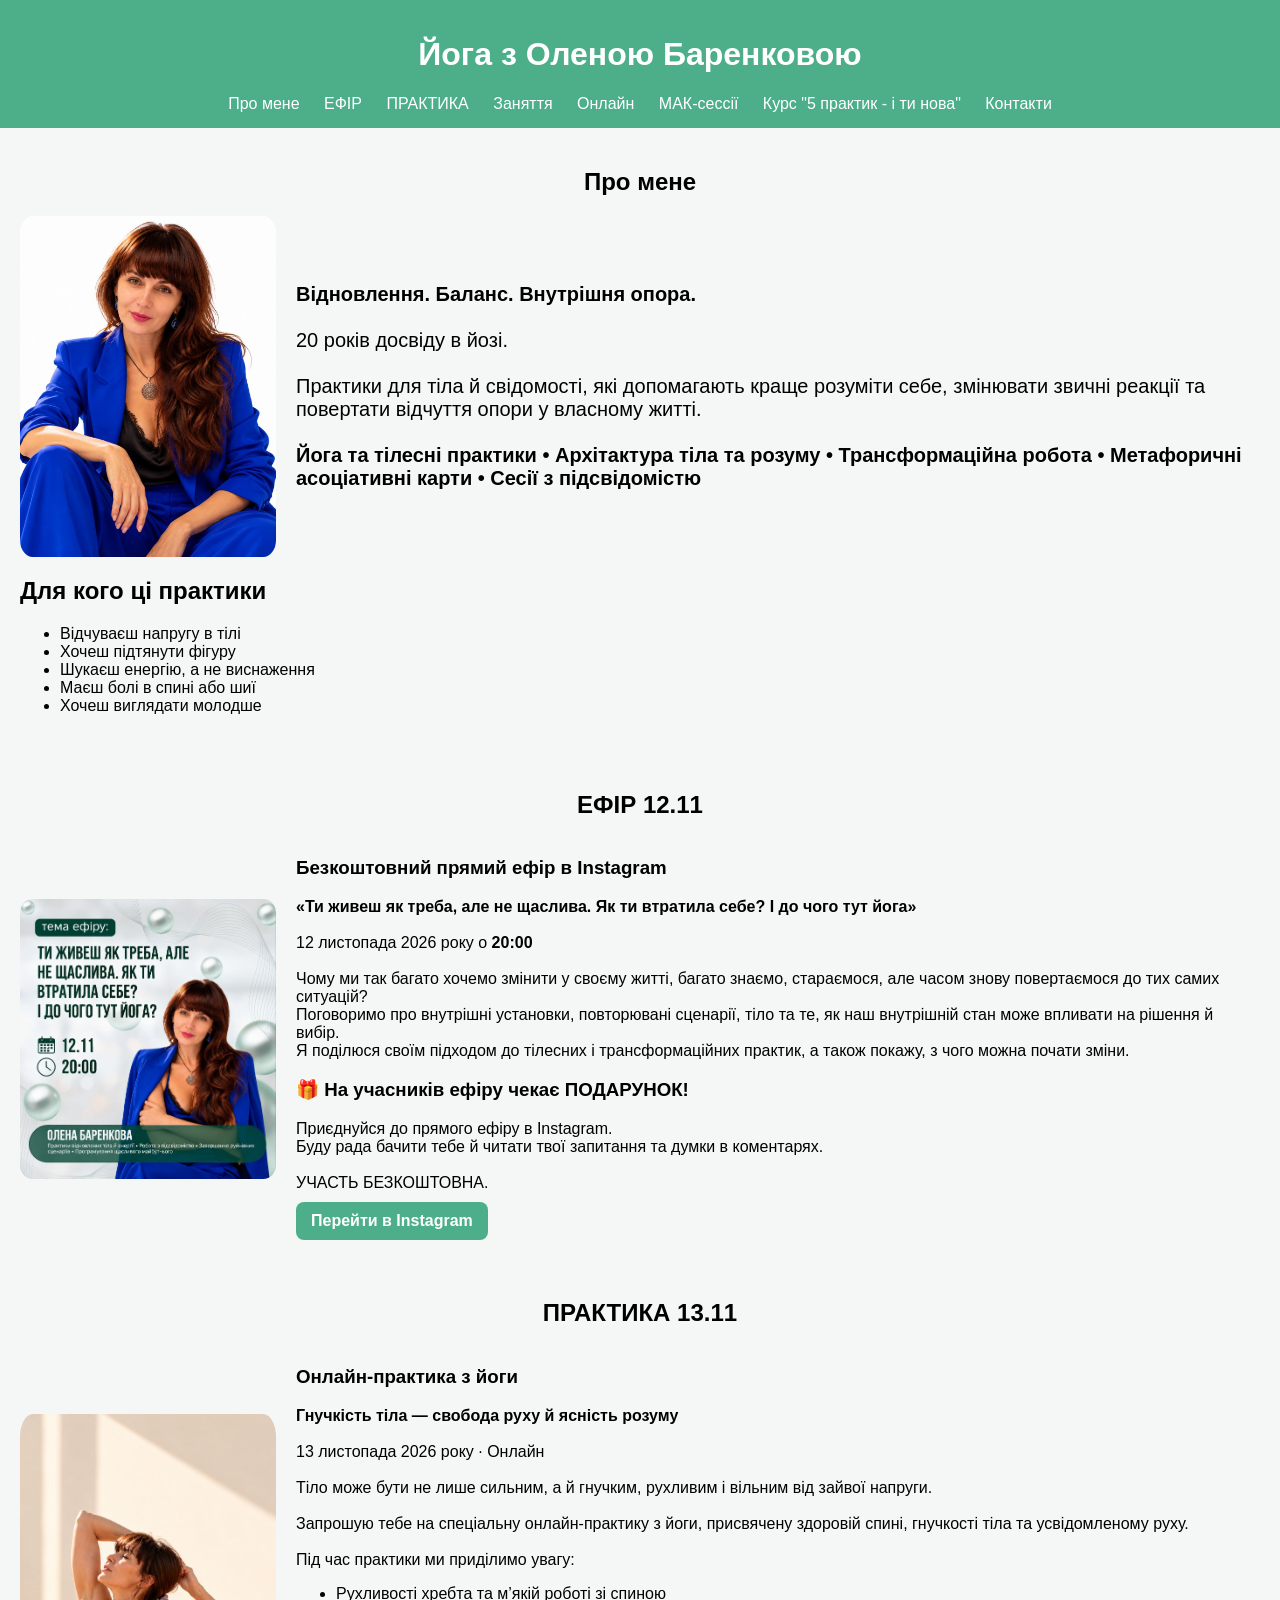
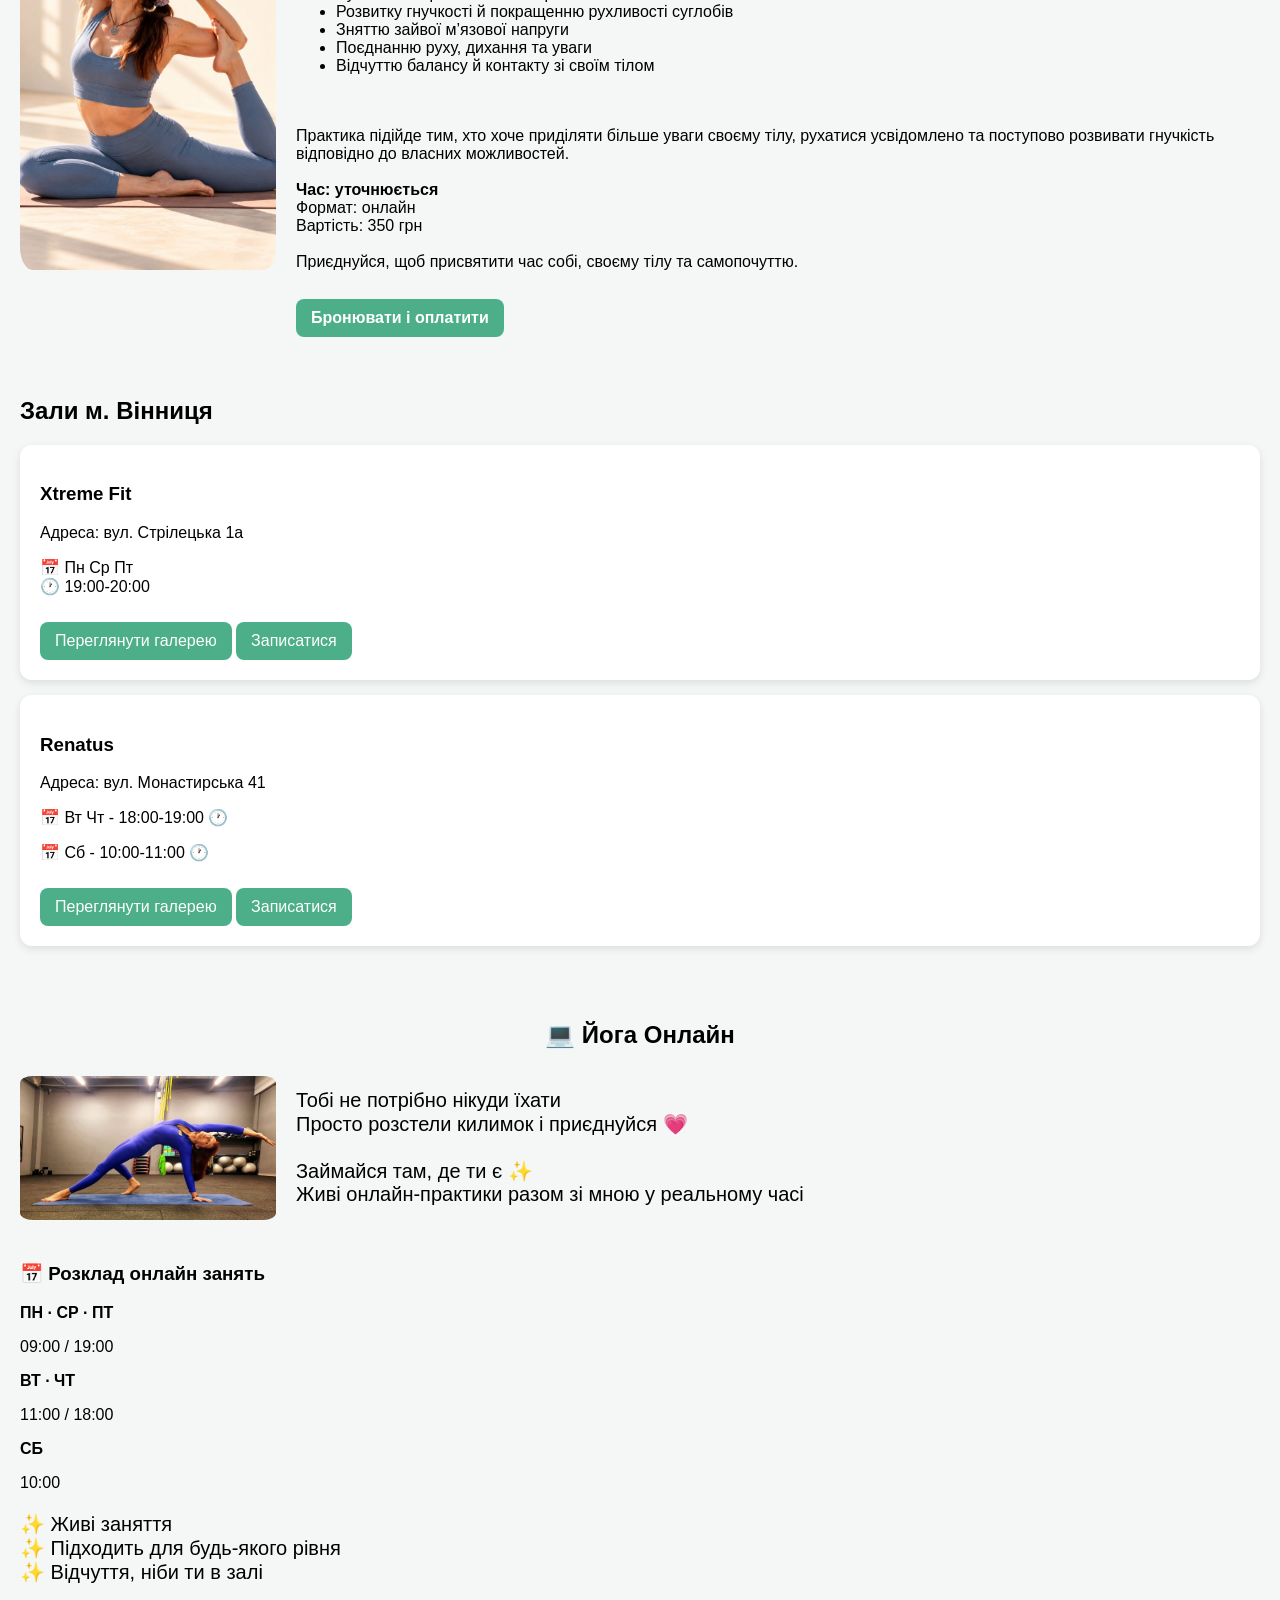
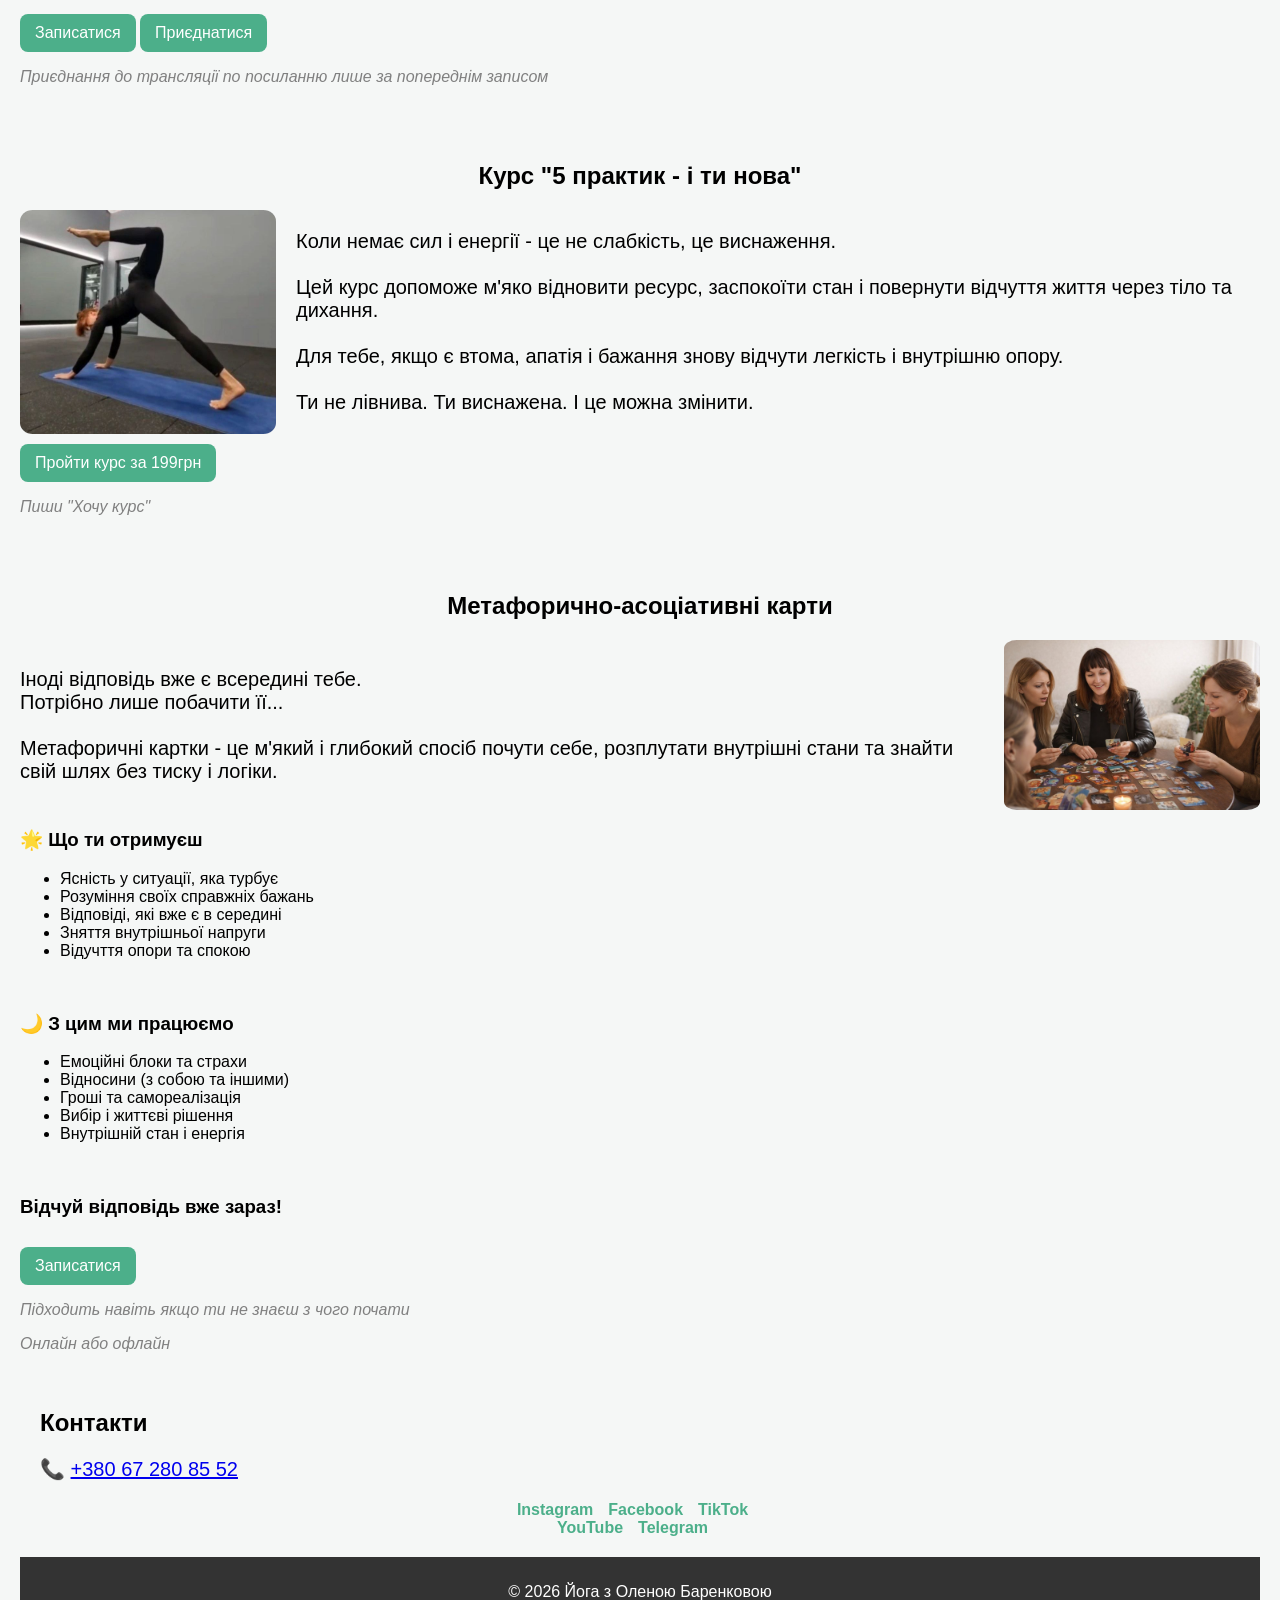
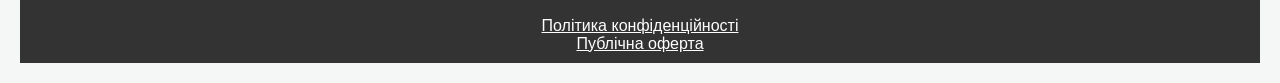
<file: index.html>
<!DOCTYPE html>
<html lang="uk">
<head >
    <meta charset="UTF-8">
    <meta name="viewport" content="width=device-width, initial-scale=1.0">
    <title>Йога з Оленою Баренковою</title>
    <link rel="stylesheet" href="style.css">
    <link rel="icon" href="images/icon.ico">
</head>
<body>

<header>
    <h1>Йога з Оленою Баренковою</h1>
    <nav>
        <a href="#about">Про мене</a>
        <a href="#live28">ЕФІР</a>
        <a href="#practice29">ПРАКТИКА</a>
        <a href="#schedule">Заняття</a>
        <a href="#online">Онлайн</a>
        <a href="#metaforic">МАК-сессії</a>
        <a href="#course">Курс "5 практик - і ти нова"</a>
        <a href="#contacts">Контакти</a>
    </nav>
</header>

<section id="about">
    <h2 class="center">Про мене</h2>
    <div class="trainer">
        <img src="images/trainer.jpg">
        <p class="trainer-text">
            <b>Відновлення. Баланс. Внутрішня опора.</b>
            <br><br>
            20 років досвіду в йозі.
            <br><br>
            Практики для тіла й свідомості, які допомагають краще розуміти себе, змінювати звичні реакції та повертати відчуття опори у власному житті.
            <br><br>
            <b>Йога та тілесні практики • Архітактура тіла та розуму • Трансформаційна робота • Метафоричні асоціативні карти • Сесії з підсвідомістю</b>
        </p>
    </div>

    <h2>Для кого ці практики</h2>
    <ul>
        <li>Відчуваєш напругу в тілі</li>
        <li>Хочеш підтянути фігуру</li>
        <li>Шукаєш енергію, а не виснаження</li>
        <li>Маєш болі в спині або шиї</li>
        <li>Хочеш виглядати молодше</li>
    </ul>
</section>

<section id="live28">
    <h2 class="center">ЕФІР 12.11</h2>
    <div class="trainer">
        <img src="images/live_12.jpg">
        <div>
            <h3>Безкоштовний прямий ефір в Instagram</h3>
            <p><b>«Ти живеш як треба, але не щаслива. Як ти втратила себе? І до чого тут йога»</b>
                <br><br>
                12 листопада 2026 року о <b>20:00</b>
                <br><br>
                Чому ми так багато хочемо змінити у своєму житті, багато знаємо, стараємося, але часом знову повертаємося до тих самих ситуацій?
                <br>
                Поговоримо про внутрішні установки, повторювані сценарії, тіло та те, як наш внутрішній стан може впливати на рішення й вибір.
                <br>
                Я поділюся своїм підходом до тілесних і трансформаційних практик, а також покажу, з чого можна почати зміни.
                <br>
                <h3>🎁 На учасників ефіру чекає ПОДАРУНОК!</h3>
                Приєднуйся до прямого ефіру в Instagram.<br>
                Буду рада бачити тебе й читати твої запитання та думки в коментарях.
                <br><br>
                УЧАСТЬ БЕЗКОШТОВНА.
                <br>
                <a href="https://www.instagram.com/p/DfCWDzIt00S/?psln=MWx0ZGdiZnB5MXllYQ==" class="btn">
                    <b>Перейти в Instagram</b>
                </a>
        </div>
        </p>
    </div>
</section>

<section id="practice29">
    <h2 class="center">ПРАКТИКА 13.11</h2>
    <div class="trainer">
        <img src="images/practice29.jpg">
        <div>
            <h3>Онлайн-практика з йоги</h3>
            <p><b>Гнучкість тіла — свобода руху й ясність розуму</b>
                <br><br>
                13 листопада 2026 року · Онлайн
                <br><br>
                Тіло може бути не лише сильним, а й гнучким, рухливим і вільним від зайвої напруги.
                <br><br>
                Запрошую тебе на спеціальну онлайн-практику з йоги, присвячену здоровій спині, гнучкості тіла та усвідомленому руху.
                <br><br>
                Під час практики ми приділимо увагу:
                <ul>
                    <li>Рухливості хребта та м’якій роботі зі спиною</li>
                    <li>Розвитку гнучкості й покращенню рухливості суглобів</li>
                    <li>Зняттю зайвої м’язової напруги</li>
                    <li>Поєднанню руху, дихання та уваги</li>
                    <li>Відчуттю балансу й контакту зі своїм тілом</li>
                </ul>
                <br><br>
                Практика підійде тим, хто хоче приділяти більше уваги своєму тілу, рухатися усвідомлено та поступово розвивати гнучкість відповідно до власних можливостей.
                <br><br>

                <b>Час: уточнюється</b>
                <br>
                Формат: онлайн
                <br>
                Вартість: 350 грн
                <br><br>
                Приєднуйся, щоб присвятити час собі, своєму тілу та самопочуттю.
                <br><br>
                <a href="https://secure.wayforpay.com/button/b9d82e08c37f0" class="btn">
                    <b>Бронювати і оплатити</b>
                </a>
        </div>
        </p>
    </div>
</section>

<section id="schedule">
    <h2>Зали м. Вінниця</h2>

    <!-- <div class="card">
        <h3>Fitness House</h3>
        <p>Адреса: вул. Кармелюка 2</p>
        <p>📅 Пн Ср Пт<br>🕐 09:00-10:00</p>
        <a class="btn" href="loc1/index.html">Переглянути галерею</a>
        <a class="btn" href="tel:+380 67 280 85 52">Записатися</a>
    </div>

    <div class="card">
        <h3>Fitness House</h3>
        <p>Адреса: вул. Келецька 121</p>
        <p>📅 Вт Чт<br>🕐 11:00-12:00</p>
        <a class="btn" href="loc2/index.html">Переглянути галерею</a>
        <a class="btn" href="tel:+380 67 280 85 52">Записатися</a>
    </div> -->

    <div class="card">
        <h3>Xtreme Fit</h3>
        <p>Адреса: вул. Стрілецька 1а</p>
        <p>📅 Пн Ср Пт <br>🕐 19:00-20:00</p>
        <a class="btn" href="loc3/index.html">Переглянути галерею</a>
        <a class="btn" href="https://t.me/yoga_s_olenou">Записатися</a>
    </div>

    <div class="card">
        <h3>Renatus</h3>
        <p>Адреса: вул. Монастирська 41</p>
        <p>📅 Вт Чт - 18:00-19:00 🕐</p>
        <p>📅 Сб - 10:00-11:00 🕐</p>
        <a class="btn" href="loc4/index.html">Переглянути галерею</a>
        <a class="btn" href="https://t.me/yoga_s_olenou">Записатися</a>
    </div>

</section>

<section id="online">

    <h2 class="center">💻 Йога Онлайн</h2>
    <div class="trainer">
        <img src="images/online.jpg">
        <p class="trainer-text">Тобі не потрібно нікуди їхати<br>Просто розстели килимок і приєднуйся 💗<br><br>Займайся там, де ти є ✨<br>Живі онлайн-практики разом зі мною у реальному часі</p>
    </div>
    
    <br><h3>📅 Розклад онлайн занять</h3>
    <p class=schedule>ПН · СР · ПТ</p>
    09:00 / 19:00
    <p class=schedule>ВТ · ЧТ</p>
    11:00 / 18:00
    <p class=schedule>СБ</p>
    10:00

    <p class="trainer-text">✨ Живі заняття<br>✨ Підходить для будь-якого рівня<br>✨ Відчуття, ніби ти в залі</p>
    <a class="btn" href="https://t.me/+L181O1gBKyM0ZDIy">Записатися</a>
    <a class="btn" href="https://us05web.zoom.us/j/81617729759?pwd=YvvuTlUrnA5bd4nwuUUncmcmzOFwa7.1">Приєднатися</a>
    <p class="bg-text">Приєднання до трансляції по посиланню лише за попереднім записом</p>
</section>

<section id="course">
    <h2 class="center">Курс "5 практик - і ти нова"</h2>
    <div class="trainer">
        <img src="images/course.jpg">
        <p class="trainer-text">Коли немає сил і енергії - це не слабкість, це виснаження.<br><br>Цей курс допоможе м'яко відновити ресурс, заспокоїти стан і повернути відчуття життя через тіло та дихання.<br><br>Для тебе, якщо є втома, апатія і бажання знову відчути легкість і внутрішню опору.<br><br>Ти не лівнива. Ти виснажена. І це можна змінити.</p>
    </div>
    <a class="btn" href="https://secure.wayforpay.com/button/b9a837579d317">Пройти курс за 199грн
    </a>
    <p class="bg-text">Пиши "Хочу курс"</p>
</section>

<section id="metaforic">
    <h2 class="center">Метафорично-асоціативні карти</h2>
    <div class="trainer">
        <p class="trainer-text">Іноді відповідь вже є всередині тебе.<br>Потрібно лише побачити її...<br><br>Метафоричні картки - це м'який і глибокий спосіб почути себе, розплутати внутрішні стани та знайти свій шлях без тиску і логіки.</p>
        <img src="images/cards.jpg">
    </div>
    <h3>🌟 Що ти отримуєш</h3>
        <ul>
            <li>Ясність у ситуації, яка турбує</li>
            <li>Розуміння своїх справжніх бажань</li>
            <li>Відповіді, які вже є в середині</li>
            <li>Зняття внутрішньої напруги</li>
            <li>Відучття опори та спокою</li>
        </ul>
    <br>
    <h3>🌙 З цим ми працюємо</h3>
        <ul>
            <li>Емоційні блоки та страхи</li>
            <li>Відносини (з собою та іншими)</li>
            <li>Гроші та самореалізація</li>
            <li>Вибір і життєві рішення</li>
            <li>Внутрішній стан і енергія</li>
        </ul>
    <br>
    <h3>Відчуй відповідь вже зараз!</h3>
    <a class="btn" href="https://t.me/yoga_s_olenou">Записатися</a>
    <p class="bg-text">Підходить навіть якщо ти не знаєш з чого почати</p>
    <p class="bg-text">Онлайн або офлайн</p>

</setcion>

<section id="contacts">
    <h2>Контакти</h2>

    <p class="phone">📞 <a href="tel:+380 67 280 85 52">+380 67 280 85 52</a></p>

    <div class="socials">
        <a href="https://www.instagram.com/olena_barenkova?igsh=bGY3cWg5bzYxODYy">Instagram</a>
        <a href="https://www.facebook.com/share/186HcjD2Re/">Facebook</a>
        <a href="https://www.tiktok.com/@barvenkova?_r=1&_t=ZS-94uTzFfuNT3">TikTok</a>
    </div>
    <div class="socials">
        <a href="https://youtube.com/@yogo_terapiya?si=JhJP9scX5jxyNovL">YouTube</a>
        <a href="https://t.me/+L181O1gBKyM0ZDIy">Telegram</a>
    </div>

    
</section>

<footer>
    <p>© 2026 Йога з Оленою Баренковою</p>
    <a href="privacy-policy.html" class=offert>Політика конфіденційності</a>
    <br>
    <a href="offert.html" class=offert>Публічна оферта</a>
</footer>

</body>
</html>
</file>
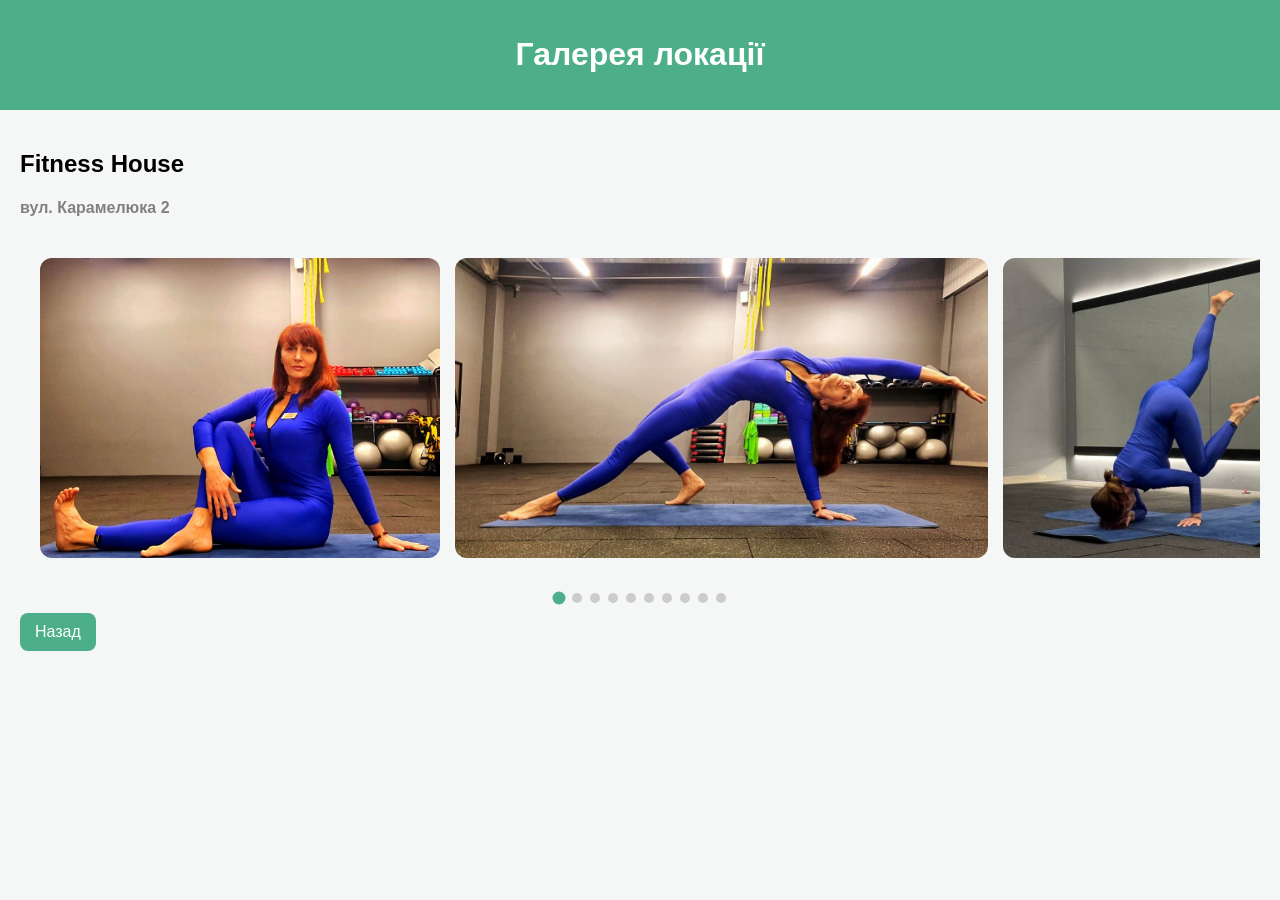
<file: loc1/index.html>
<!DOCTYPE html>
<html lang="uk">
<head>
    <meta charset="UTF-8">
    <meta name="viewport" content="width=device-width, initial-scale=1.0">
    <title>Галерея - Fitness House</title>
    <link rel="stylesheet" href="../style.css">
</head>
<body>

<header>
    <h1>Галерея локації</h1>
</header>

<section>
    <h2>Fitness House</h2>
    <h4 class="street">вул. Карамелюка 2</h4>

    <div class="slider" id="slider">
        <img src="../images/1/1.jpg">
        <img src="../images/1/2.jpg">
        <img src="../images/1/3.jpg">
        <img src="../images/1/5.jpg">
        <img src="../images/1/6.jpg">
        <img src="../images/1/7.jpg">
        <img src="../images/1/8.jpg">
        <img src="../images/1/9.jpg">
        <img src="../images/1/10.jpg">
        <img src="../images/1/11.jpg">
    </div>

    <div class="dots" id="dots"></div>

    <a class="btn" href="../index.html">Назад</a>
</section>

<div id="lightbox" class="lightbox">
    <span class="close">&times;</span>
    <img id="lightbox-img">
</div>

<script src="../script.js" defer></script>

</body>
</html>
</file>
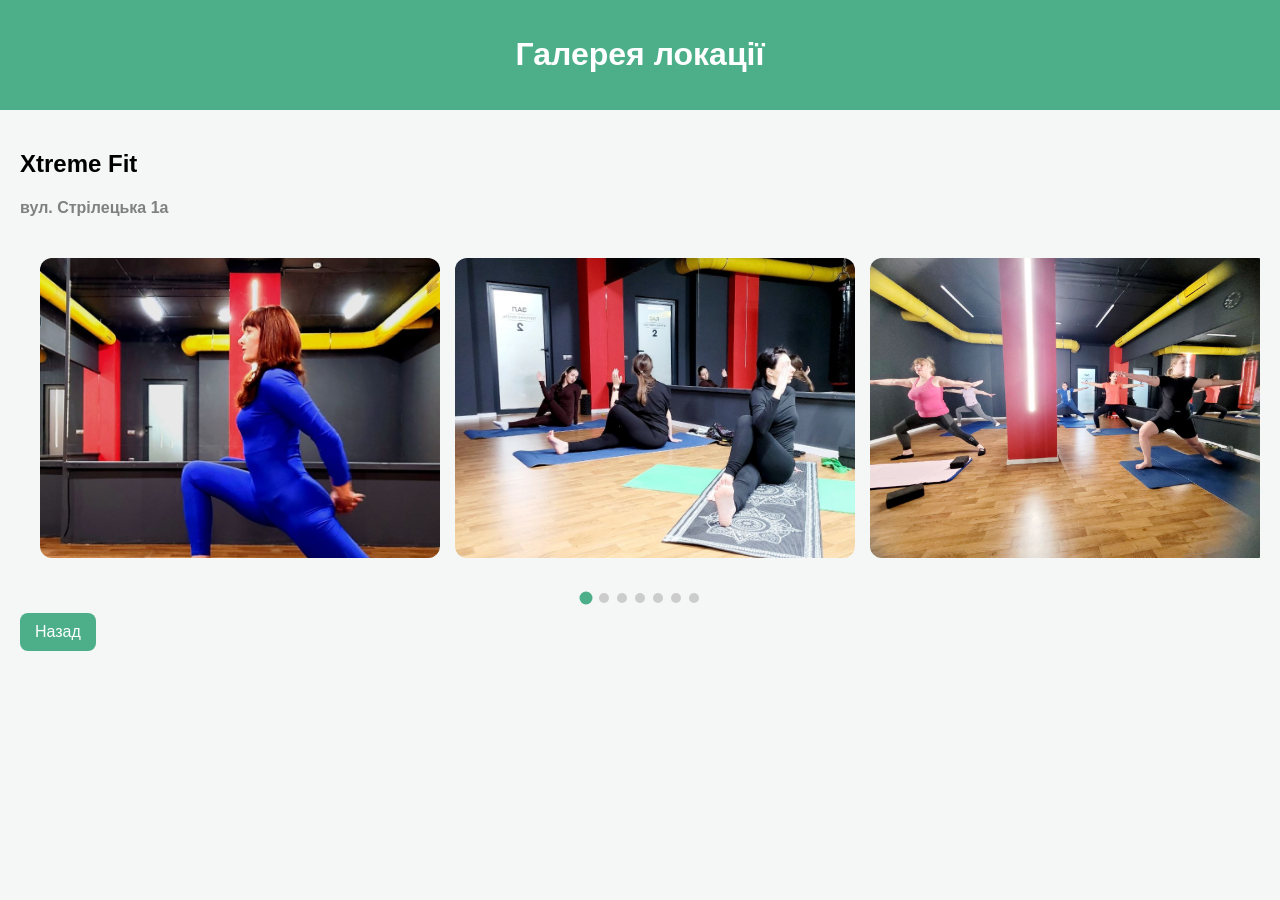
<file: loc3/index.html>
<!DOCTYPE html>
<html lang="uk">
<head>
    <meta charset="UTF-8">
    <meta name="viewport" content="width=device-width, initial-scale=1.0">
    <title>Галерея - Xtreme Fit</title>
    <link rel="stylesheet" href="../style.css">
</head>
<body>

<header>
    <h1>Галерея локації</h1>
</header>

<section>
    <h2>Xtreme Fit</h2>
    <h4 class="street">вул. Стрілецька 1а</h4>

    <div class="slider" id="slider">
        <img src="../images/3/1.jpg">
        <img src="../images/3/2.jpg">
        <img src="../images/3/3.jpg">
        <img src="../images/3/4.jpg">
        <img src="../images/3/5.jpg">
        <img src="../images/3/6.jpg">
        <img src="../images/3/7.jpg">
    </div>

    <div class="dots" id="dots"></div>

    <a class="btn" href="../index.html">Назад</a>
</section>

<div id="lightbox" class="lightbox">
    <span class="close">&times;</span>
    <img id="lightbox-img">
</div>

<script src="../script.js" defer></script>

</body>
</html>
</file>
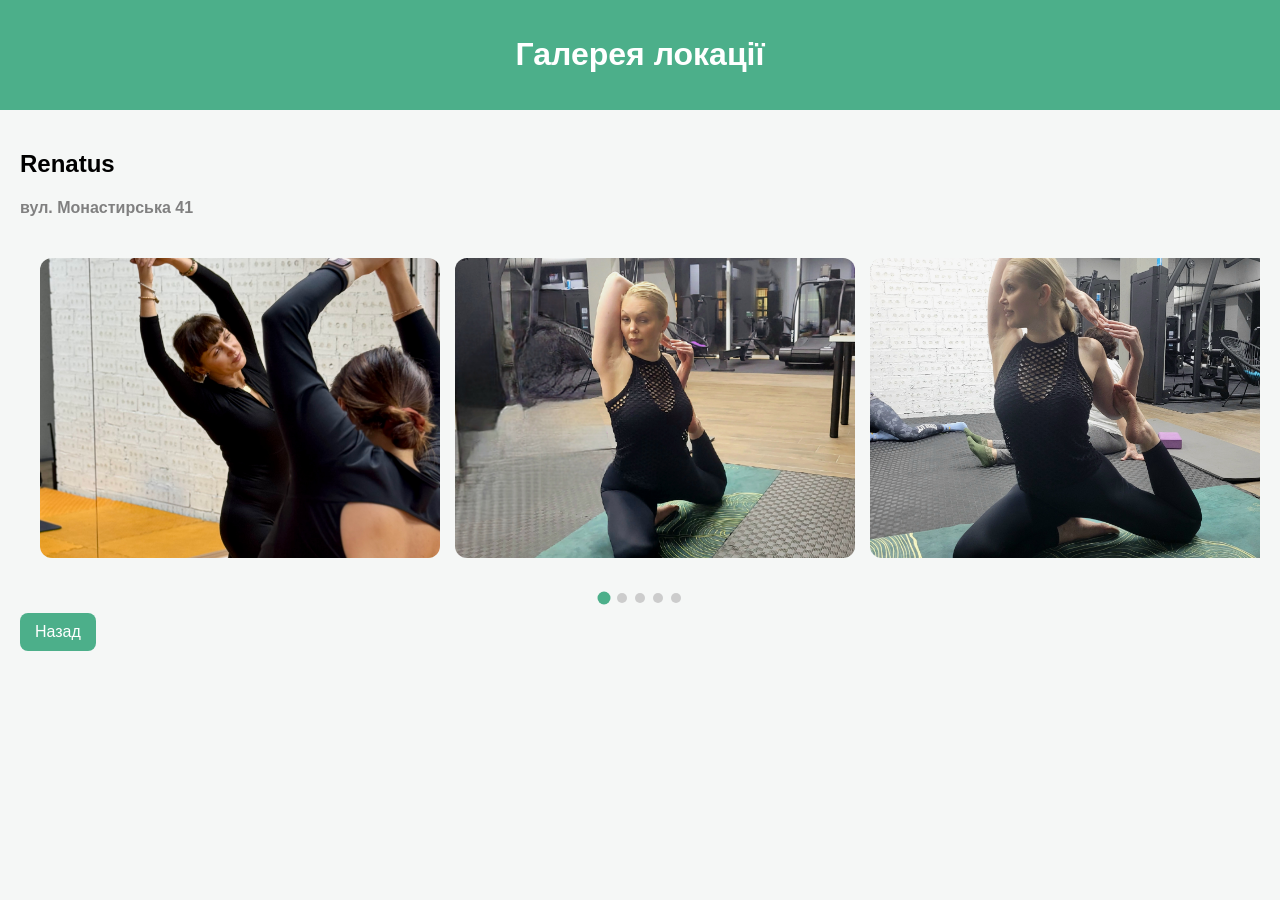
<file: loc4/index.html>
<!DOCTYPE html>
<html lang="uk">
<head>
    <meta charset="UTF-8">
    <meta name="viewport" content="width=device-width, initial-scale=1.0">
    <title>Галерея - Renatus</title>
    <link rel="stylesheet" href="../style.css">
</head>
<body>

<header>
    <h1>Галерея локації</h1>
</header>

<section>
    <h2>Renatus</h2>
    <h4 class="street">вул. Монастирська 41</h4>

    <div class="slider" id="slider">
        <img src="../images/4/1.jpg">
        <img src="../images/4/2.jpg">
        <img src="../images/4/3.jpg">
        <img src="../images/4/5.jpg">
        <img src="../images/4/6.jpg">
    </div>

    <div class="dots" id="dots"></div>

    <a class="btn" href="../index.html">Назад</a>
</section>

<div id="lightbox" class="lightbox">
    <span class="close">&times;</span>
    <img id="lightbox-img">
</div>

<script src="../script.js" defer></script>

</body>
</html>
</file>
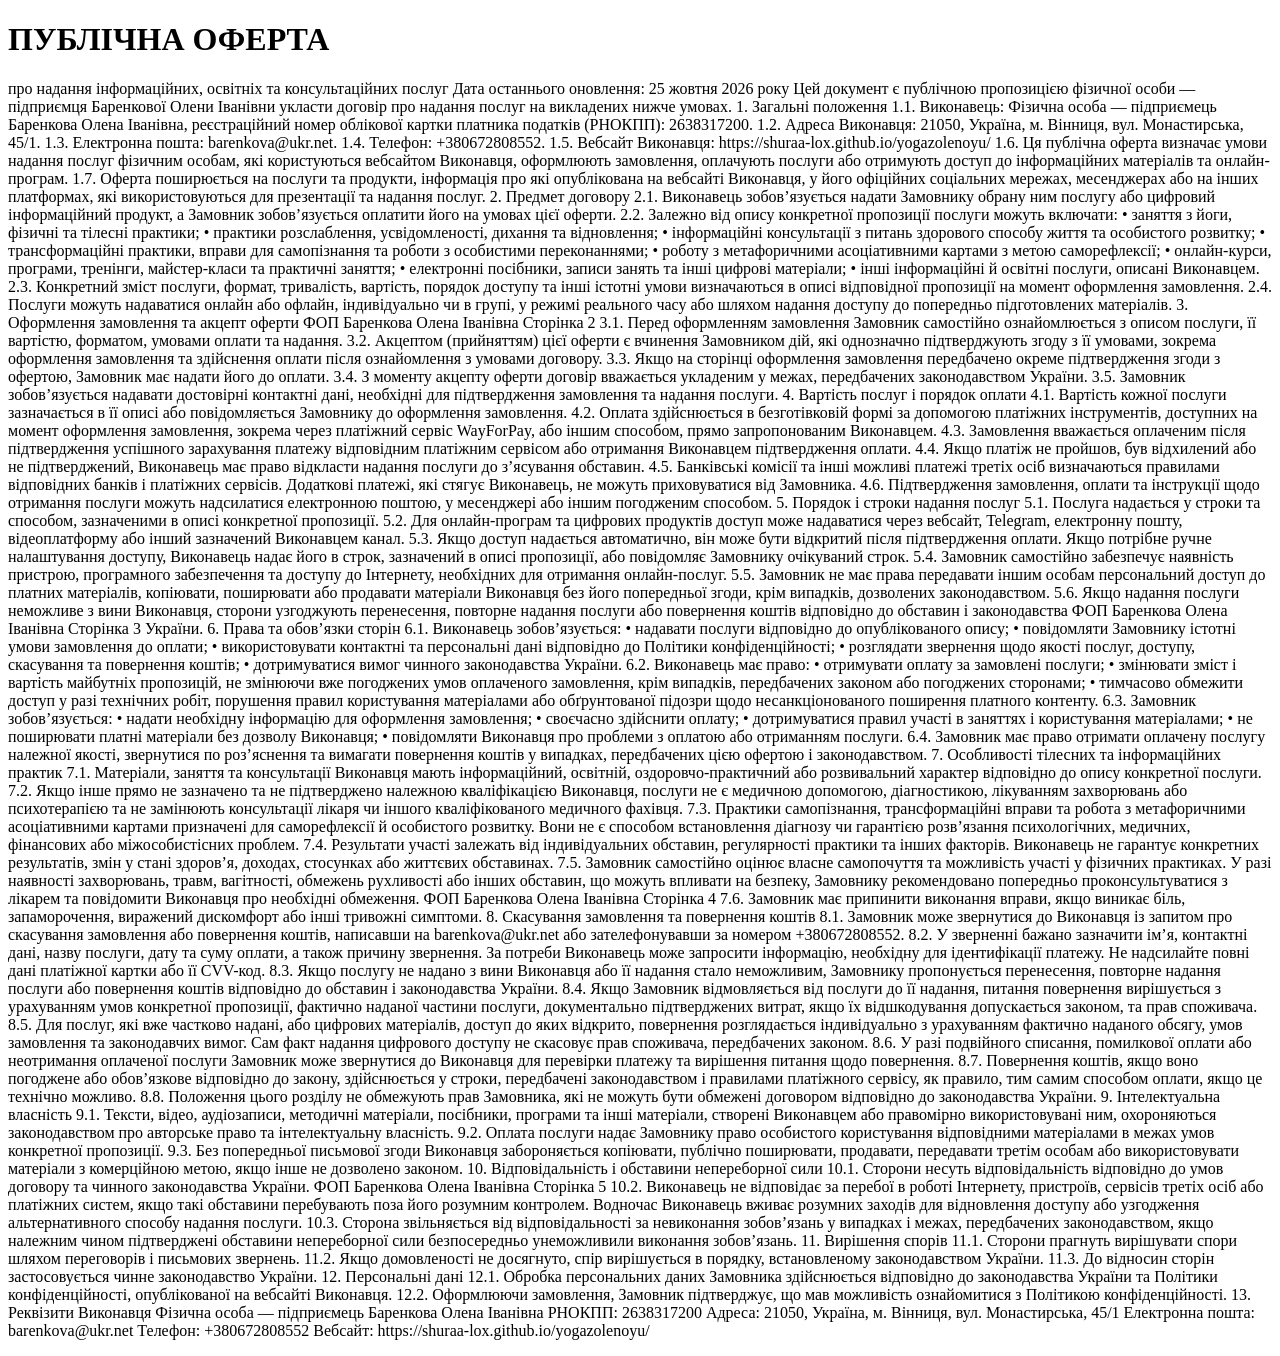
<file: offert.html>
<!DOCTYPE html>
<html lang="uk">
<head>
    <meta charset="UTF-8">
    <meta name="viewport" content="width=device-width, initial-scale=1.0">
    <title>ПУБЛІЧНА ОФЕРТА</title>
</head>
<body>

<header>
    <h1>ПУБЛІЧНА ОФЕРТА</h1>
</header>

<p>про надання інформаційних, освітніх та консультаційних послуг
Дата останнього оновлення: 25 жовтня 2026 року
Цей документ є публічною пропозицією фізичної особи — підприємця Баренкової Олени
Іванівни укласти договір про надання послуг на викладених нижче умовах.
1. Загальні положення
1.1. Виконавець: Фізична особа — підприємець Баренкова Олена Іванівна, реєстраційний
номер облікової картки платника податків (РНОКПП): 2638317200.
1.2. Адреса Виконавця: 21050, Україна, м. Вінниця, вул. Монастирська, 45/1.
1.3. Електронна пошта: barenkova@ukr.net.
1.4. Телефон: +380672808552.
1.5. Вебсайт Виконавця: https://shuraa-lox.github.io/yogazolenoyu/
1.6. Ця публічна оферта визначає умови надання послуг фізичним особам, які користуються
вебсайтом Виконавця, оформлюють замовлення, оплачують послуги або отримують доступ до
інформаційних матеріалів та онлайн-програм.
1.7. Оферта поширюється на послуги та продукти, інформація про які опублікована на
вебсайті Виконавця, у його офіційних соціальних мережах, месенджерах або на інших
платформах, які використовуються для презентації та надання послуг.
2. Предмет договору
2.1. Виконавець зобов’язується надати Замовнику обрану ним послугу або цифровий
інформаційний продукт, а Замовник зобов’язується оплатити його на умовах цієї оферти.
2.2. Залежно від опису конкретної пропозиції послуги можуть включати:
• заняття з йоги, фізичні та тілесні практики;
• практики розслаблення, усвідомленості, дихання та відновлення;
• інформаційні консультації з питань здорового способу життя та особистого розвитку;
• трансформаційні практики, вправи для самопізнання та роботи з особистими
переконаннями;
• роботу з метафоричними асоціативними картами з метою саморефлексії;
• онлайн-курси, програми, тренінги, майстер-класи та практичні заняття;
• електронні посібники, записи занять та інші цифрові матеріали;
• інші інформаційні й освітні послуги, описані Виконавцем.
2.3. Конкретний зміст послуги, формат, тривалість, вартість, порядок доступу та інші істотні
умови визначаються в описі відповідної пропозиції на момент оформлення замовлення.
2.4. Послуги можуть надаватися онлайн або офлайн, індивідуально чи в групі, у режимі
реального часу або шляхом надання доступу до попередньо підготовлених матеріалів.
3. Оформлення замовлення та акцепт оферти
ФОП Баренкова Олена Іванівна Сторінка 2
3.1. Перед оформленням замовлення Замовник самостійно ознайомлюється з описом послуги,
її вартістю, форматом, умовами оплати та надання.
3.2. Акцептом (прийняттям) цієї оферти є вчинення Замовником дій, які однозначно
підтверджують згоду з її умовами, зокрема оформлення замовлення та здійснення оплати
після ознайомлення з умовами договору.
3.3. Якщо на сторінці оформлення замовлення передбачено окреме підтвердження згоди з
офертою, Замовник має надати його до оплати.
3.4. З моменту акцепту оферти договір вважається укладеним у межах, передбачених
законодавством України.
3.5. Замовник зобов’язується надавати достовірні контактні дані, необхідні для
підтвердження замовлення та надання послуги.
4. Вартість послуг і порядок оплати
4.1. Вартість кожної послуги зазначається в її описі або повідомляється Замовнику до
оформлення замовлення.
4.2. Оплата здійснюється в безготівковій формі за допомогою платіжних інструментів,
доступних на момент оформлення замовлення, зокрема через платіжний сервіс WayForPay,
або іншим способом, прямо запропонованим Виконавцем.
4.3. Замовлення вважається оплаченим після підтвердження успішного зарахування платежу
відповідним платіжним сервісом або отримання Виконавцем підтвердження оплати.
4.4. Якщо платіж не пройшов, був відхилений або не підтверджений, Виконавець має право
відкласти надання послуги до з’ясування обставин.
4.5. Банківські комісії та інші можливі платежі третіх осіб визначаються правилами
відповідних банків і платіжних сервісів. Додаткові платежі, які стягує Виконавець, не можуть
приховуватися від Замовника.
4.6. Підтвердження замовлення, оплати та інструкції щодо отримання послуги можуть
надсилатися електронною поштою, у месенджері або іншим погодженим способом.
5. Порядок і строки надання послуг
5.1. Послуга надається у строки та способом, зазначеними в описі конкретної пропозиції.
5.2. Для онлайн-програм та цифрових продуктів доступ може надаватися через вебсайт,
Telegram, електронну пошту, відеоплатформу або інший зазначений Виконавцем канал.
5.3. Якщо доступ надається автоматично, він може бути відкритий після підтвердження
оплати. Якщо потрібне ручне налаштування доступу, Виконавець надає його в строк,
зазначений в описі пропозиції, або повідомляє Замовнику очікуваний строк.
5.4. Замовник самостійно забезпечує наявність пристрою, програмного забезпечення та
доступу до Інтернету, необхідних для отримання онлайн-послуг.
5.5. Замовник не має права передавати іншим особам персональний доступ до платних
матеріалів, копіювати, поширювати або продавати матеріали Виконавця без його попередньої
згоди, крім випадків, дозволених законодавством.
5.6. Якщо надання послуги неможливе з вини Виконавця, сторони узгоджують перенесення,
повторне надання послуги або повернення коштів відповідно до обставин і законодавства
ФОП Баренкова Олена Іванівна Сторінка 3
України.
6. Права та обов’язки сторін
6.1. Виконавець зобов’язується:
• надавати послуги відповідно до опублікованого опису;
• повідомляти Замовнику істотні умови замовлення до оплати;
• використовувати контактні та персональні дані відповідно до Політики конфіденційності;
• розглядати звернення щодо якості послуг, доступу, скасування та повернення коштів;
• дотримуватися вимог чинного законодавства України.
6.2. Виконавець має право:
• отримувати оплату за замовлені послуги;
• змінювати зміст і вартість майбутніх пропозицій, не змінюючи вже погоджених умов
оплаченого замовлення, крім випадків, передбачених законом або погоджених сторонами;
• тимчасово обмежити доступ у разі технічних робіт, порушення правил користування
матеріалами або обґрунтованої підозри щодо несанкціонованого поширення платного
контенту.
6.3. Замовник зобов’язується:
• надати необхідну інформацію для оформлення замовлення;
• своєчасно здійснити оплату;
• дотримуватися правил участі в заняттях і користування матеріалами;
• не поширювати платні матеріали без дозволу Виконавця;
• повідомляти Виконавця про проблеми з оплатою або отриманням послуги.
6.4. Замовник має право отримати оплачену послугу належної якості, звернутися по
роз’яснення та вимагати повернення коштів у випадках, передбачених цією офертою і
законодавством.
7. Особливості тілесних та інформаційних практик
7.1. Матеріали, заняття та консультації Виконавця мають інформаційний, освітній,
оздоровчо-практичний або розвивальний характер відповідно до опису конкретної послуги.
7.2. Якщо інше прямо не зазначено та не підтверджено належною кваліфікацією Виконавця,
послуги не є медичною допомогою, діагностикою, лікуванням захворювань або психотерапією
та не замінюють консультації лікаря чи іншого кваліфікованого медичного фахівця.
7.3. Практики самопізнання, трансформаційні вправи та робота з метафоричними
асоціативними картами призначені для саморефлексії й особистого розвитку. Вони не є
способом встановлення діагнозу чи гарантією розв’язання психологічних, медичних,
фінансових або міжособистісних проблем.
7.4. Результати участі залежать від індивідуальних обставин, регулярності практики та інших
факторів. Виконавець не гарантує конкретних результатів, змін у стані здоров’я, доходах,
стосунках або життєвих обставинах.
7.5. Замовник самостійно оцінює власне самопочуття та можливість участі у фізичних
практиках. У разі наявності захворювань, травм, вагітності, обмежень рухливості або інших
обставин, що можуть впливати на безпеку, Замовнику рекомендовано попередньо
проконсультуватися з лікарем та повідомити Виконавця про необхідні обмеження.
ФОП Баренкова Олена Іванівна Сторінка 4
7.6. Замовник має припинити виконання вправи, якщо виникає біль, запаморочення,
виражений дискомфорт або інші тривожні симптоми.
8. Скасування замовлення та повернення коштів
8.1. Замовник може звернутися до Виконавця із запитом про скасування замовлення або
повернення коштів, написавши на barenkova@ukr.net або зателефонувавши за номером
+380672808552.
8.2. У зверненні бажано зазначити ім’я, контактні дані, назву послуги, дату та суму оплати, а
також причину звернення. За потреби Виконавець може запросити інформацію, необхідну
для ідентифікації платежу. Не надсилайте повні дані платіжної картки або її CVV-код.
8.3. Якщо послугу не надано з вини Виконавця або її надання стало неможливим, Замовнику
пропонується перенесення, повторне надання послуги або повернення коштів відповідно до
обставин і законодавства України.
8.4. Якщо Замовник відмовляється від послуги до її надання, питання повернення вирішується
з урахуванням умов конкретної пропозиції, фактично наданої частини послуги,
документально підтверджених витрат, якщо їх відшкодування допускається законом, та прав
споживача.
8.5. Для послуг, які вже частково надані, або цифрових матеріалів, доступ до яких відкрито,
повернення розглядається індивідуально з урахуванням фактично наданого обсягу, умов
замовлення та законодавчих вимог. Сам факт надання цифрового доступу не скасовує прав
споживача, передбачених законом.
8.6. У разі подвійного списання, помилкової оплати або неотримання оплаченої послуги
Замовник може звернутися до Виконавця для перевірки платежу та вирішення питання щодо
повернення.
8.7. Повернення коштів, якщо воно погоджене або обов’язкове відповідно до закону,
здійснюється у строки, передбачені законодавством і правилами платіжного сервісу, як
правило, тим самим способом оплати, якщо це технічно можливо.
8.8. Положення цього розділу не обмежують прав Замовника, які не можуть бути обмежені
договором відповідно до законодавства України.
9. Інтелектуальна власність
9.1. Тексти, відео, аудіозаписи, методичні матеріали, посібники, програми та інші матеріали,
створені Виконавцем або правомірно використовувані ним, охороняються законодавством про
авторське право та інтелектуальну власність.
9.2. Оплата послуги надає Замовнику право особистого користування відповідними
матеріалами в межах умов конкретної пропозиції.
9.3. Без попередньої письмової згоди Виконавця забороняється копіювати, публічно
поширювати, продавати, передавати третім особам або використовувати матеріали з
комерційною метою, якщо інше не дозволено законом.
10. Відповідальність і обставини непереборної сили
10.1. Сторони несуть відповідальність відповідно до умов договору та чинного законодавства
України.
ФОП Баренкова Олена Іванівна Сторінка 5
10.2. Виконавець не відповідає за перебої в роботі Інтернету, пристроїв, сервісів третіх осіб
або платіжних систем, якщо такі обставини перебувають поза його розумним контролем.
Водночас Виконавець вживає розумних заходів для відновлення доступу або узгодження
альтернативного способу надання послуги.
10.3. Сторона звільняється від відповідальності за невиконання зобов’язань у випадках і
межах, передбачених законодавством, якщо належним чином підтверджені обставини
непереборної сили безпосередньо унеможливили виконання зобов’язань.
11. Вирішення спорів
11.1. Сторони прагнуть вирішувати спори шляхом переговорів і письмових звернень.
11.2. Якщо домовленості не досягнуто, спір вирішується в порядку, встановленому
законодавством України.
11.3. До відносин сторін застосовується чинне законодавство України.
12. Персональні дані
12.1. Обробка персональних даних Замовника здійснюється відповідно до законодавства
України та Політики конфіденційності, опублікованої на вебсайті Виконавця.
12.2. Оформлюючи замовлення, Замовник підтверджує, що мав можливість ознайомитися з
Політикою конфіденційності.
13. Реквізити Виконавця
Фізична особа — підприємець Баренкова Олена Іванівна
РНОКПП: 2638317200
Адреса: 21050, Україна, м. Вінниця, вул. Монастирська, 45/1
Електронна пошта: barenkova@ukr.net
Телефон: +380672808552
Вебсайт: https://shuraa-lox.github.io/yogazolenoyu/</p>

</body>
</html>
</file>
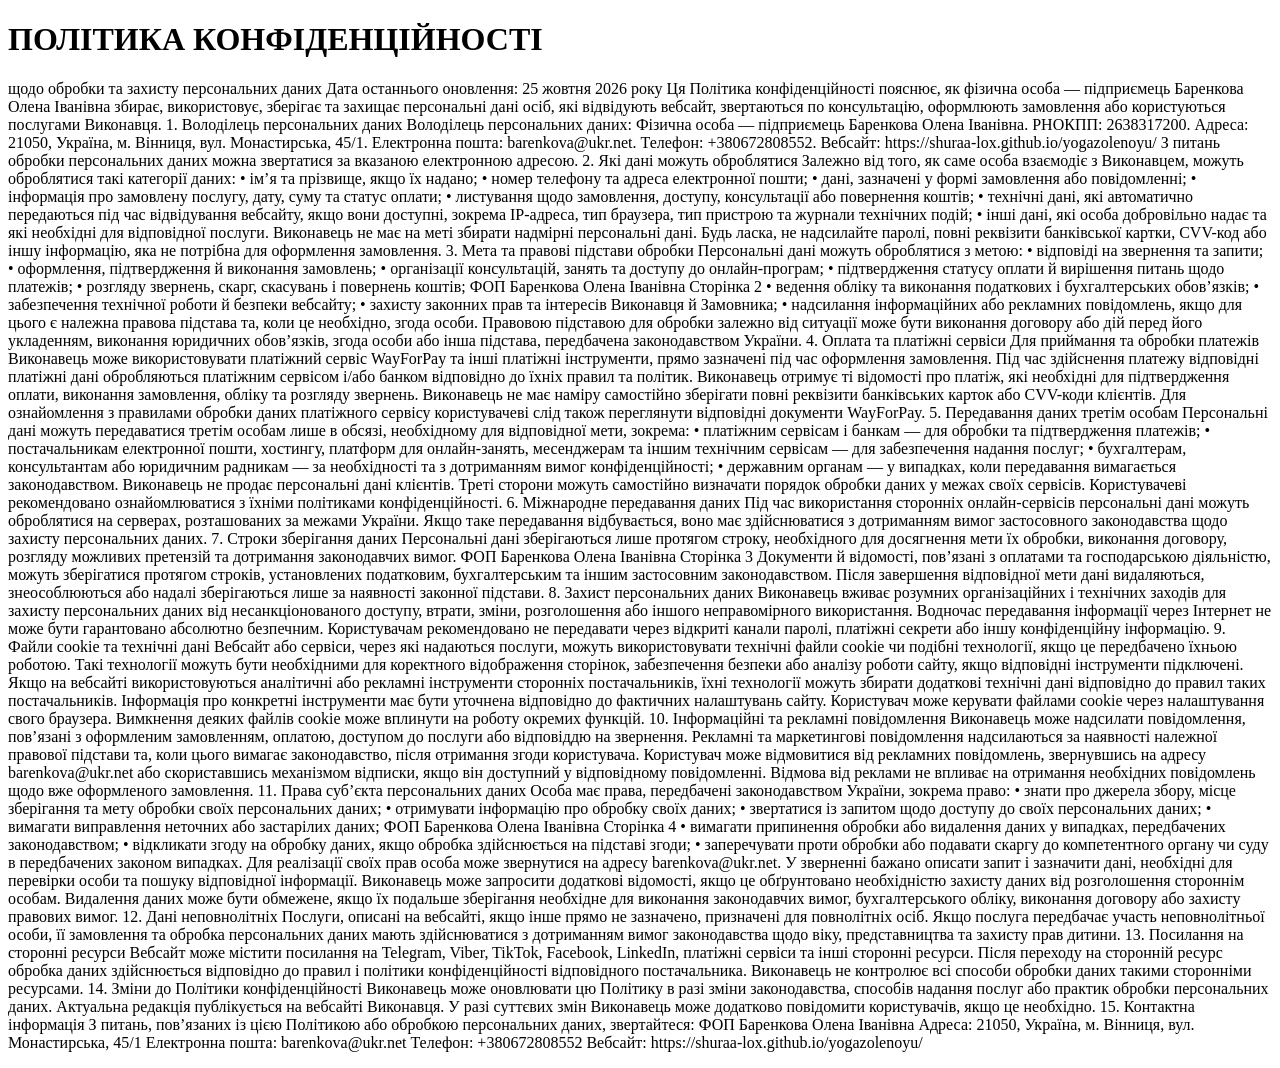
<file: privacy-policy.html>
<!DOCTYPE html>
<html lang="uk">
<head>
    <meta charset="UTF-8">
    <meta name="viewport" content="width=device-width, initial-scale=1.0">
    <title>ПОЛІТИКА КОНФІДЕНЦІЙНОСТІ</title>
</head>
<body>

<header>
    <h1>ПОЛІТИКА КОНФІДЕНЦІЙНОСТІ</h1>
</header>

<p>щодо обробки та захисту персональних даних
Дата останнього оновлення: 25 жовтня 2026 року
Ця Політика конфіденційності пояснює, як фізична особа — підприємець Баренкова Олена
Іванівна збирає, використовує, зберігає та захищає персональні дані осіб, які відвідують
вебсайт, звертаються по консультацію, оформлюють замовлення або користуються
послугами Виконавця.
1. Володілець персональних даних
Володілець персональних даних: Фізична особа — підприємець Баренкова Олена Іванівна.
РНОКПП: 2638317200.
Адреса: 21050, Україна, м. Вінниця, вул. Монастирська, 45/1.
Електронна пошта: barenkova@ukr.net.
Телефон: +380672808552.
Вебсайт: https://shuraa-lox.github.io/yogazolenoyu/
З питань обробки персональних даних можна звертатися за вказаною електронною адресою.
2. Які дані можуть оброблятися
Залежно від того, як саме особа взаємодіє з Виконавцем, можуть оброблятися такі категорії
даних:
• ім’я та прізвище, якщо їх надано;
• номер телефону та адреса електронної пошти;
• дані, зазначені у формі замовлення або повідомленні;
• інформація про замовлену послугу, дату, суму та статус оплати;
• листування щодо замовлення, доступу, консультації або повернення коштів;
• технічні дані, які автоматично передаються під час відвідування вебсайту, якщо вони
доступні, зокрема IP-адреса, тип браузера, тип пристрою та журнали технічних подій;
• інші дані, які особа добровільно надає та які необхідні для відповідної послуги.
Виконавець не має на меті збирати надмірні персональні дані. Будь ласка, не надсилайте
паролі, повні реквізити банківської картки, CVV-код або іншу інформацію, яка не потрібна для
оформлення замовлення.
3. Мета та правові підстави обробки
Персональні дані можуть оброблятися з метою:
• відповіді на звернення та запити;
• оформлення, підтвердження й виконання замовлень;
• організації консультацій, занять та доступу до онлайн-програм;
• підтвердження статусу оплати й вирішення питань щодо платежів;
• розгляду звернень, скарг, скасувань і повернень коштів;
ФОП Баренкова Олена Іванівна Сторінка 2
• ведення обліку та виконання податкових і бухгалтерських обов’язків;
• забезпечення технічної роботи й безпеки вебсайту;
• захисту законних прав та інтересів Виконавця й Замовника;
• надсилання інформаційних або рекламних повідомлень, якщо для цього є належна
правова підстава та, коли це необхідно, згода особи.
Правовою підставою для обробки залежно від ситуації може бути виконання договору або дій
перед його укладенням, виконання юридичних обов’язків, згода особи або інша підстава,
передбачена законодавством України.
4. Оплата та платіжні сервіси
Для приймання та обробки платежів Виконавець може використовувати платіжний сервіс
WayForPay та інші платіжні інструменти, прямо зазначені під час оформлення замовлення.
Під час здійснення платежу відповідні платіжні дані обробляються платіжним сервісом і/або
банком відповідно до їхніх правил та політик. Виконавець отримує ті відомості про платіж, які
необхідні для підтвердження оплати, виконання замовлення, обліку та розгляду звернень.
Виконавець не має наміру самостійно зберігати повні реквізити банківських карток або
CVV-коди клієнтів.
Для ознайомлення з правилами обробки даних платіжного сервісу користувачеві слід також
переглянути відповідні документи WayForPay.
5. Передавання даних третім особам
Персональні дані можуть передаватися третім особам лише в обсязі, необхідному для
відповідної мети, зокрема:
• платіжним сервісам і банкам — для обробки та підтвердження платежів;
• постачальникам електронної пошти, хостингу, платформ для онлайн-занять, месенджерам
та іншим технічним сервісам — для забезпечення надання послуг;
• бухгалтерам, консультантам або юридичним радникам — за необхідності та з
дотриманням вимог конфіденційності;
• державним органам — у випадках, коли передавання вимагається законодавством.
Виконавець не продає персональні дані клієнтів.
Треті сторони можуть самостійно визначати порядок обробки даних у межах своїх сервісів.
Користувачеві рекомендовано ознайомлюватися з їхніми політиками конфіденційності.
6. Міжнародне передавання даних
Під час використання сторонніх онлайн-сервісів персональні дані можуть оброблятися на
серверах, розташованих за межами України. Якщо таке передавання відбувається, воно має
здійснюватися з дотриманням вимог застосовного законодавства щодо захисту персональних
даних.
7. Строки зберігання даних
Персональні дані зберігаються лише протягом строку, необхідного для досягнення мети їх
обробки, виконання договору, розгляду можливих претензій та дотримання законодавчих
вимог.
ФОП Баренкова Олена Іванівна Сторінка 3
Документи й відомості, пов’язані з оплатами та господарською діяльністю, можуть
зберігатися протягом строків, установлених податковим, бухгалтерським та іншим
застосовним законодавством.
Після завершення відповідної мети дані видаляються, знеособлюються або надалі
зберігаються лише за наявності законної підстави.
8. Захист персональних даних
Виконавець вживає розумних організаційних і технічних заходів для захисту персональних
даних від несанкціонованого доступу, втрати, зміни, розголошення або іншого
неправомірного використання.
Водночас передавання інформації через Інтернет не може бути гарантовано абсолютно
безпечним. Користувачам рекомендовано не передавати через відкриті канали паролі,
платіжні секрети або іншу конфіденційну інформацію.
9. Файли cookie та технічні дані
Вебсайт або сервіси, через які надаються послуги, можуть використовувати технічні файли
cookie чи подібні технології, якщо це передбачено їхньою роботою.
Такі технології можуть бути необхідними для коректного відображення сторінок,
забезпечення безпеки або аналізу роботи сайту, якщо відповідні інструменти підключені.
Якщо на вебсайті використовуються аналітичні або рекламні інструменти сторонніх
постачальників, їхні технології можуть збирати додаткові технічні дані відповідно до правил
таких постачальників. Інформація про конкретні інструменти має бути уточнена відповідно до
фактичних налаштувань сайту.
Користувач може керувати файлами cookie через налаштування свого браузера. Вимкнення
деяких файлів cookie може вплинути на роботу окремих функцій.
10. Інформаційні та рекламні повідомлення
Виконавець може надсилати повідомлення, пов’язані з оформленим замовленням, оплатою,
доступом до послуги або відповіддю на звернення.
Рекламні та маркетингові повідомлення надсилаються за наявності належної правової
підстави та, коли цього вимагає законодавство, після отримання згоди користувача.
Користувач може відмовитися від рекламних повідомлень, звернувшись на адресу
barenkova@ukr.net або скориставшись механізмом відписки, якщо він доступний у
відповідному повідомленні. Відмова від реклами не впливає на отримання необхідних
повідомлень щодо вже оформленого замовлення.
11. Права суб’єкта персональних даних
Особа має права, передбачені законодавством України, зокрема право:
• знати про джерела збору, місце зберігання та мету обробки своїх персональних даних;
• отримувати інформацію про обробку своїх даних;
• звертатися із запитом щодо доступу до своїх персональних даних;
• вимагати виправлення неточних або застарілих даних;
ФОП Баренкова Олена Іванівна Сторінка 4
• вимагати припинення обробки або видалення даних у випадках, передбачених
законодавством;
• відкликати згоду на обробку даних, якщо обробка здійснюється на підставі згоди;
• заперечувати проти обробки або подавати скаргу до компетентного органу чи суду в
передбачених законом випадках.
Для реалізації своїх прав особа може звернутися на адресу barenkova@ukr.net. У зверненні
бажано описати запит і зазначити дані, необхідні для перевірки особи та пошуку відповідної
інформації. Виконавець може запросити додаткові відомості, якщо це обґрунтовано
необхідністю захисту даних від розголошення стороннім особам.
Видалення даних може бути обмежене, якщо їх подальше зберігання необхідне для
виконання законодавчих вимог, бухгалтерського обліку, виконання договору або захисту
правових вимог.
12. Дані неповнолітніх
Послуги, описані на вебсайті, якщо інше прямо не зазначено, призначені для повнолітніх осіб.
Якщо послуга передбачає участь неповнолітньої особи, її замовлення та обробка
персональних даних мають здійснюватися з дотриманням вимог законодавства щодо віку,
представництва та захисту прав дитини.
13. Посилання на сторонні ресурси
Вебсайт може містити посилання на Telegram, Viber, TikTok, Facebook, LinkedIn, платіжні
сервіси та інші сторонні ресурси.
Після переходу на сторонній ресурс обробка даних здійснюється відповідно до правил і
політики конфіденційності відповідного постачальника. Виконавець не контролює всі способи
обробки даних такими сторонніми ресурсами.
14. Зміни до Політики конфіденційності
Виконавець може оновлювати цю Політику в разі зміни законодавства, способів надання
послуг або практик обробки персональних даних.
Актуальна редакція публікується на вебсайті Виконавця. У разі суттєвих змін Виконавець
може додатково повідомити користувачів, якщо це необхідно.
15. Контактна інформація
З питань, пов’язаних із цією Політикою або обробкою персональних даних, звертайтеся:
ФОП Баренкова Олена Іванівна
Адреса: 21050, Україна, м. Вінниця, вул. Монастирська, 45/1
Електронна пошта: barenkova@ukr.net
Телефон: +380672808552
Вебсайт: https://shuraa-lox.github.io/yogazolenoyu/</p>

</body>
</html>
</file>
<file: style.css>
body {
    font-family: Arial;
    margin: 0;
    background: #f5f7f6;
}

header {
    background: #4CAF8A;
    color: white;
    padding: 15px;
    text-align: center;
}

nav a {
    margin: 0 10px;
    color: white;
    text-decoration: none;
}

section {
    padding: 20px;
}

.schedule {
    font-weight: bold;
}

.street {
    color: gray;
}

.offert {
    color: white;
}

.card {
    background: white;
    padding: 20px;
    margin: 15px 0;
    border-radius: 12px;
    box-shadow: 0 3px 8px rgba(0,0,0,0.1);
    transition: 0.3s;
}

.card:hover {
    transform: scale(1.03);
}

.btn {
    display: inline-block;
    text-align: center;
    margin-top: 10px;
    padding: 10px 15px;
    background: #4CAF8A;
    color: white;
    border-radius: 8px;
    text-decoration: none;
    transition: 0.3s;
}

.btn:hover {
    background: #3a8f70;
}

.trainer {
    display: flex;
    align-items: center;
    gap: 20px;
}

.trainer-text {
    font-size: 20px;
}

.trainer img {
    width: 20vw; 
    height: auto;
    border-radius: 5%;
}

.phone {
    font-size: 20px;
}

.socials {
    display: flex;
    justify-content: center;
}

.socials a {
    margin-right: 15px;
    text-decoration: none;
    color: #4CAF8A;
    font-weight: bold;
}

.socials a:hover {
    text-decoration: underline;
}

footer {
    text-align: center;
    padding: 10px;
    background: #333;
    color: white;
}

body {
    min-height: 100vh;
    display: flex;
    flex-direction: column;
}

section {
    flex: 1;
}

.bg-text {
    font-style: italic;
    color: gray;
}

.center {
    text-align: center;
}

.slider {
    display: flex;
    gap: 15px;
    overflow-x: auto;
    padding: 20px;
    scroll-snap-type: x mandatory;
}

.slider img {
    height: 300px;
    min-width: 400px;
    object-fit: cover;
    border-radius: 12px;
    scroll-snap-align: center;
    flex-shrink: 0;
    cursor: pointer;
}

/* мобилка */
@media (max-width: 600px) {

    .slider img {
        height: 65vh;
        min-width: 90vw;
    }

    section {
        display: flex;
        flex-direction: column;
        justify-content: center; /* 🔥 центрируем */
    }
    
    .trainer {
        flex-direction: column; /* ГЛАВНОЕ ДОБАВЛЕНИЕ: ставит элементы друг под друга */
        align-items: flex-start; /* Опционально: выравнивает всё по левому краю */
    }

    .trainer img {
        width: 100%; 
        height: auto;
        border-radius: 5%;
        margin-bottom: 10px; /* Добавим небольшой отступ снизу до текста */
    }
    
    .trainer-text {
        font-size: 18px; /* На мобильных текст лучше сделать чуть меньше */
    }
}

.lightbox {
    display: none;
    position: fixed;
    z-index: 999;
    padding-top: 50px;
    left: 0;
    top: 0;
    width: 100%;
    height: 100%;
    background: rgba(0,0,0,0.9);
}

.lightbox img {
    display: block;
    margin: auto;
    max-width: 90%;
    max-height: 80%;
    border-radius: 10px;
}

.close {
    position: absolute;
    top: 20px;
    right: 30px;
    font-size: 35px;
    color: white;
    cursor: pointer;
}

.dots {
    display: flex;
    justify-content: center;
    margin-top: 15px;
    gap: 8px;
}

.dot {
    width: 10px;
    height: 10px;
    background: #ccc;
    border-radius: 50%;
    transition: 0.3s;
}

.dot.active {
    background: #4CAF8A;
    transform: scale(1.3);
}
</file>
